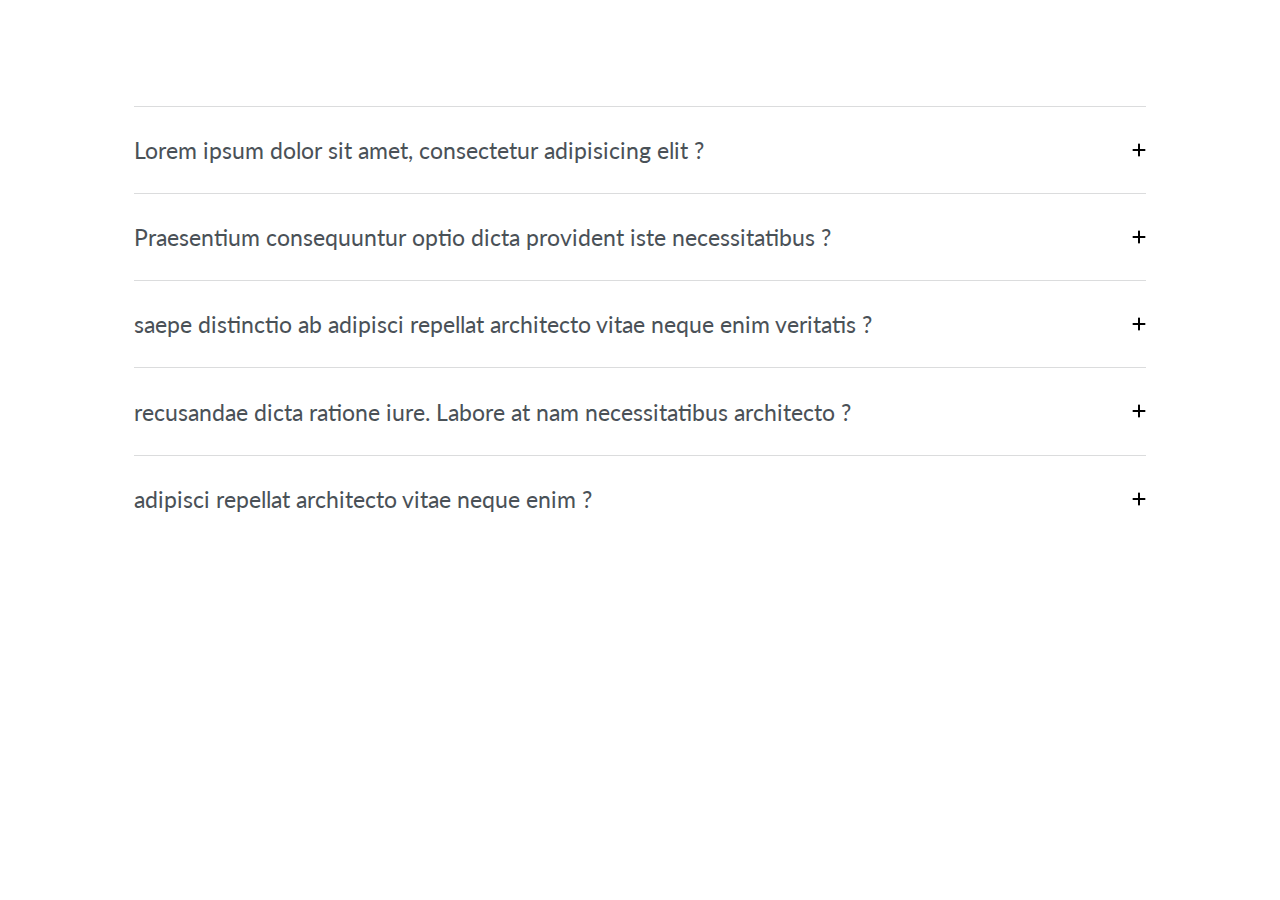
<file: index.html>
<!DOCTYPE html>
<html lang="en">
<head>
    <meta charset="UTF-8">
    <meta http-equiv="X-UA-Compatible" content="IE=edge">
    <meta name="viewport" content="width=device-width, initial-scale=1.0">

    <link rel="stylesheet" href="/accordion.css">
    <link rel="preconnect" href="https://fonts.googleapis.com">
<link rel="preconnect" href="https://fonts.gstatic.com" crossorigin>
<link rel="preconnect" href="https://fonts.googleapis.com">
<link rel="preconnect" href="https://fonts.gstatic.com" crossorigin>
<link href="https://fonts.googleapis.com/css2?family=Lato:ital,wght@0,400;0,700;1,300&display=swap" rel="stylesheet">    <title>Document</title>
</head>
<body>
    <div class="accordion">
        <div class="accordion-item">
          <div class="header-wrraper">
            <h2 class="accordion-header">Lorem ipsum dolor sit amet, consectetur adipisicing elit ?</h2>
            <svg class="plus-icon"  xmlns="http://www.w3.org/2000/svg" viewBox="0 0 448 512"><!--! Font Awesome Pro 6.4.0 by @fontawesome - https://fontawesome.com License - https://fontawesome.com/license (Commercial License) Copyright 2023 Fonticons, Inc. --><path d="M256 80c0-17.7-14.3-32-32-32s-32 14.3-32 32V224H48c-17.7 0-32 14.3-32 32s14.3 32 32 32H192V432c0 17.7 14.3 32 32 32s32-14.3 32-32V288H400c17.7 0 32-14.3 32-32s-14.3-32-32-32H256V80z"/></svg>
            <svg class="minus-icon hidden" xmlns="http://www.w3.org/2000/svg" viewBox="0 0 448 512"><!--! Font Awesome Pro 6.4.0 by @fontawesome - https://fontawesome.com License - https://fontawesome.com/license (Commercial License) Copyright 2023 Fonticons, Inc. --><path d="M432 256c0 17.7-14.3 32-32 32L48 288c-17.7 0-32-14.3-32-32s14.3-32 32-32l352 0c17.7 0 32 14.3 32 32z"/></svg>
          </div>
          <p class="accordion-content">We work together with our clients from beginners through experienced pilots to collaboratively achieve their goals.</p>
        </div>
        <div class="accordion-item">
          <div class="header-wrraper">
     <h2 class="accordion-header">Praesentium consequuntur optio dicta provident iste necessitatibus ?</h2>
     <svg class="plus-icon"  xmlns="http://www.w3.org/2000/svg" viewBox="0 0 448 512"><!--! Font Awesome Pro 6.4.0 by @fontawesome - https://fontawesome.com License - https://fontawesome.com/license (Commercial License) Copyright 2023 Fonticons, Inc. --><path d="M256 80c0-17.7-14.3-32-32-32s-32 14.3-32 32V224H48c-17.7 0-32 14.3-32 32s14.3 32 32 32H192V432c0 17.7 14.3 32 32 32s32-14.3 32-32V288H400c17.7 0 32-14.3 32-32s-14.3-32-32-32H256V80z"/></svg>
     <svg class="minus-icon hidden" xmlns="http://www.w3.org/2000/svg" viewBox="0 0 448 512"><!--! Font Awesome Pro 6.4.0 by @fontawesome - https://fontawesome.com License - https://fontawesome.com/license (Commercial License) Copyright 2023 Fonticons, Inc. --><path d="M432 256c0 17.7-14.3 32-32 32L48 288c-17.7 0-32-14.3-32-32s14.3-32 32-32l352 0c17.7 0 32 14.3 32 32z"/></svg>
</div>
    <p class="accordion-content">Lorem ipsum dolor sit amet consectetur adipisicing elit. Neque atque culpa veritatis obcaecati dolorem suscipit? Accusamus illo eum tenetur corrupti non iure possimus repellendus debitis, error placeat, sed velit necessitatibus.</p>
        </div>
        <div class="accordion-item">
          <div class="header-wrraper">
            <h2 class="accordion-header"> saepe distinctio ab adipisci repellat architecto vitae neque enim veritatis ?</h2>
            <svg class="plus-icon"  xmlns="http://www.w3.org/2000/svg" viewBox="0 0 448 512"><!--! Font Awesome Pro 6.4.0 by @fontawesome - https://fontawesome.com License - https://fontawesome.com/license (Commercial License) Copyright 2023 Fonticons, Inc. --><path d="M256 80c0-17.7-14.3-32-32-32s-32 14.3-32 32V224H48c-17.7 0-32 14.3-32 32s14.3 32 32 32H192V432c0 17.7 14.3 32 32 32s32-14.3 32-32V288H400c17.7 0 32-14.3 32-32s-14.3-32-32-32H256V80z"/></svg>
            <svg class="minus-icon hidden" xmlns="http://www.w3.org/2000/svg" viewBox="0 0 448 512"><!--! Font Awesome Pro 6.4.0 by @fontawesome - https://fontawesome.com License - https://fontawesome.com/license (Commercial License) Copyright 2023 Fonticons, Inc. --><path d="M432 256c0 17.7-14.3 32-32 32L48 288c-17.7 0-32-14.3-32-32s14.3-32 32-32l352 0c17.7 0 32 14.3 32 32z"/></svg>       

          </div>
          <p class="accordion-content">Lorem ipsum dolor sit amet, consectetur adipisicing elit. Fugiat dolorum perferendis nihil explicabo? Aliquid voluptates perferendis assumenda quas autem quibusdam, maiores unde? Ad atque soluta numquam at non, id enim.
           </p>
         
          </div>
        <div class="accordion-item">
          <div class="header-wrraper">
            <h2 class="accordion-header">recusandae dicta ratione iure. Labore at nam necessitatibus architecto ?</h2>
            <svg class="plus-icon"  xmlns="http://www.w3.org/2000/svg" viewBox="0 0 448 512"><!--! Font Awesome Pro 6.4.0 by @fontawesome - https://fontawesome.com License - https://fontawesome.com/license (Commercial License) Copyright 2023 Fonticons, Inc. --><path d="M256 80c0-17.7-14.3-32-32-32s-32 14.3-32 32V224H48c-17.7 0-32 14.3-32 32s14.3 32 32 32H192V432c0 17.7 14.3 32 32 32s32-14.3 32-32V288H400c17.7 0 32-14.3 32-32s-14.3-32-32-32H256V80z"/></svg>
     <svg class="minus-icon hidden" xmlns="http://www.w3.org/2000/svg" viewBox="0 0 448 512"><!--! Font Awesome Pro 6.4.0 by @fontawesome - https://fontawesome.com License - https://fontawesome.com/license (Commercial License) Copyright 2023 Fonticons, Inc. --><path d="M432 256c0 17.7-14.3 32-32 32L48 288c-17.7 0-32-14.3-32-32s14.3-32 32-32l352 0c17.7 0 32 14.3 32 32z"/></svg>
          </div>
          <p class="accordion-content">Lorem ipsum dolor sit amet, consectetur adipisicing elit. Fugiat dolorum perferendis nihil explicabo? Aliquid voluptates perferendis assumenda quas autem quibusdam, maiores unde? Ad atque soluta numquam at non, id enim.
  
        </p>
        </div>
        <div class="accordion-item">
          <div class="header-wrraper">
            <h2 class="accordion-header">adipisci repellat architecto vitae neque enim ?</h2>
            <svg class="plus-icon"  xmlns="http://www.w3.org/2000/svg" viewBox="0 0 448 512"><!--! Font Awesome Pro 6.4.0 by @fontawesome - https://fontawesome.com License - https://fontawesome.com/license (Commercial License) Copyright 2023 Fonticons, Inc. --><path d="M256 80c0-17.7-14.3-32-32-32s-32 14.3-32 32V224H48c-17.7 0-32 14.3-32 32s14.3 32 32 32H192V432c0 17.7 14.3 32 32 32s32-14.3 32-32V288H400c17.7 0 32-14.3 32-32s-14.3-32-32-32H256V80z"/></svg>
            <svg class="minus-icon hidden" xmlns="http://www.w3.org/2000/svg" viewBox="0 0 448 512"><!--! Font Awesome Pro 6.4.0 by @fontawesome - https://fontawesome.com License - https://fontawesome.com/license (Commercial License) Copyright 2023 Fonticons, Inc. --><path d="M432 256c0 17.7-14.3 32-32 32L48 288c-17.7 0-32-14.3-32-32s14.3-32 32-32l352 0c17.7 0 32 14.3 32 32z"/></svg>
       
          </div>
          <p class="accordion-content">Lorem ipsum dolor sit amet, consectetur adipisicing elit. Fugiat dolorum perferendis nihil explicabo? Aliquid voluptates perferendis assumenda quas autem quibusdam, maiores unde? Ad atque soluta numquam at non, id enim.
         </p>
        </div>
      </div>
</body>
<script src="/accordion.js"></script>
</html>
</file>
<file: accordion.css>
.accordion{
    background-color: white;
    width: 80%;
    margin-inline: auto;
    margin-top: 6rem;
    padding: 10px;
    font-family: 'Lato', sans-serif;
    color:#4A5157;
}

 .accordion-item {
     border-top: 1px solid #4a515733 ;
     position: relative;
     padding-block:10px;
   
     
  }
   
  .accordion-header {
    font-size: 23px;
    font-weight: 400;
    width: 80%;
    padding-right: 2rem;
  }
   .header-wrraper{
  display: flex;
  justify-content: space-between;
  cursor: pointer;

  }
   .hidden{
    display: none;
   }
   svg{
    width: 14px;
   }
  .accordion-content {
    display: none;
    font-size:20px;
    line-height:  1.701;
    width: 90%;
  letter-spacing: normal;
  }
  
  .accordion-item.active .accordion-content {
    display: block;
  }
</file>
